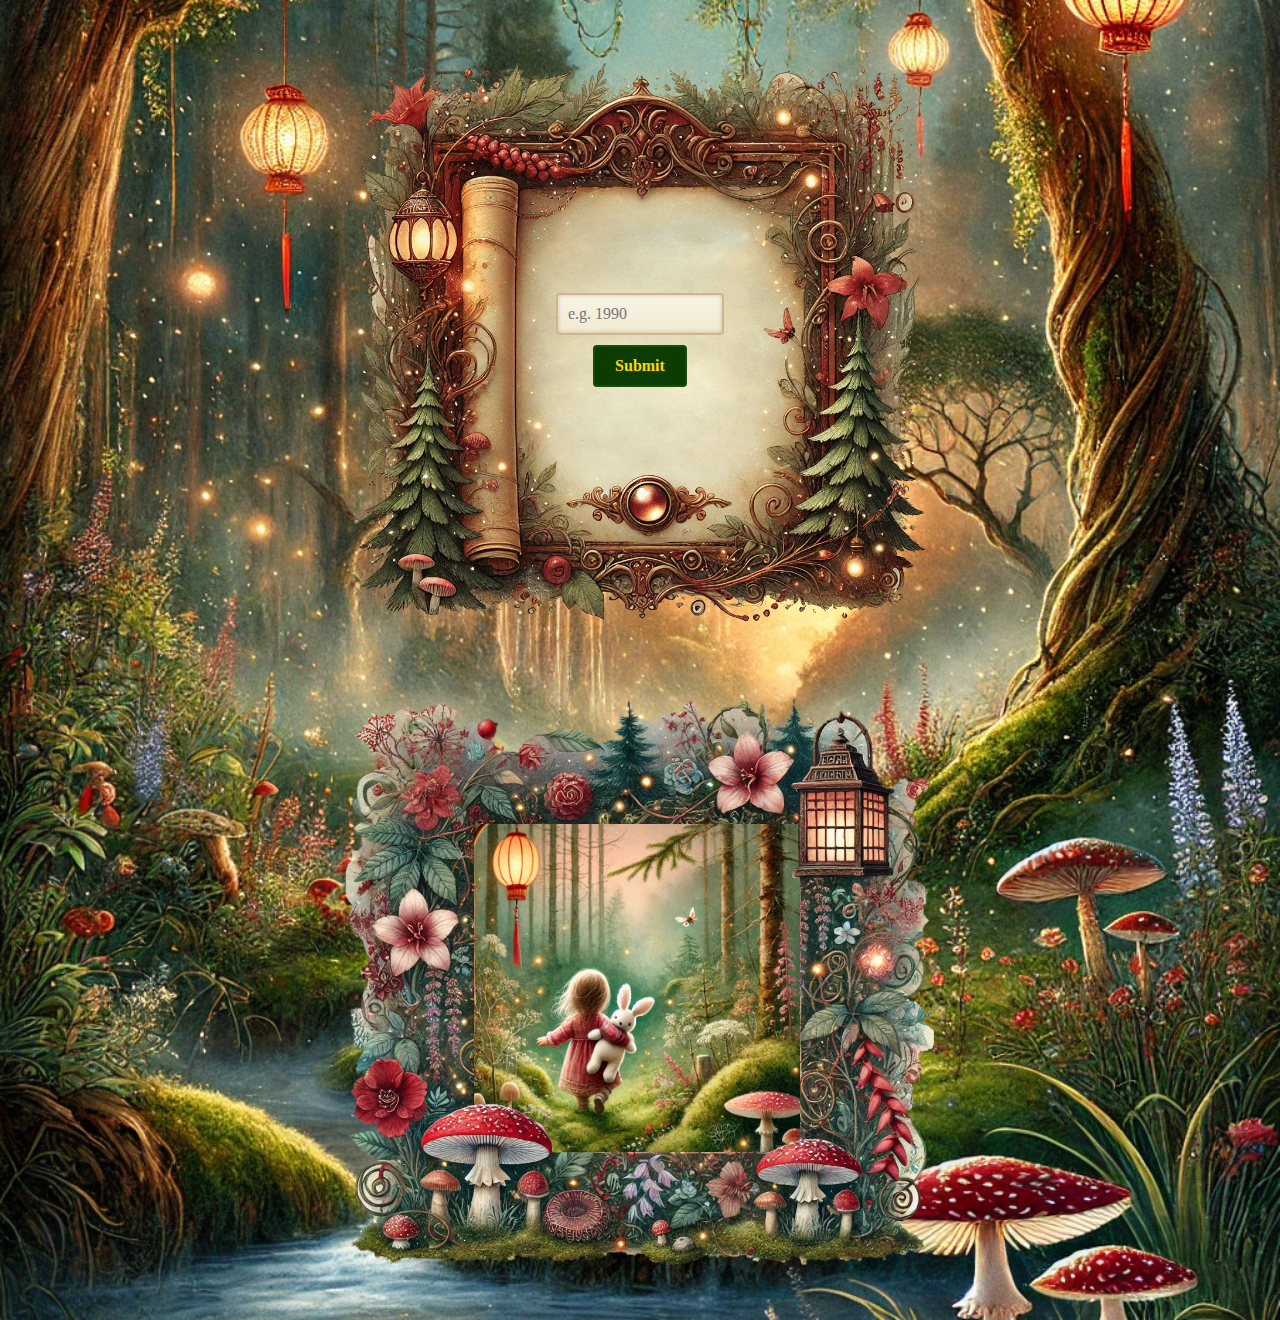
<file: index.html>
<!DOCTYPE html>
<html lang="en">
<head>
  <meta charset="UTF-8" />
  <meta name="viewport" content="width=device-width, initial-scale=1.0"/>
  <title>Lunar Zodiac Example</title>
  <link rel="stylesheet" href="css/styles.css" />
</head>
<body>

  <!-- 1) Decorative Form Container -->
  <div class="form-container">
    <div class="form-content">
      <input 
        type="number" 
        id="birthyear" 
        placeholder="e.g. 1990" 
        class="birthyear-input"
      />
      <button id="submitBtn" class="submit-button">Submit</button>
    </div>
  </div>

  <!-- 2) Frame Container -->
  <div class="frame-container">
    <!-- Show 'girl.webp' by default -->
    <img 
      id="zodiacImage" 
      class="zodiac-image" 
      src="img/girl.webp" 
      alt="Zodiac"
    />
    <img 
      src="img/frame.png" 
      class="frame-foreground" 
      alt="Decorative Frame"
    />
  </div>

  <script src="js/main.js"></script>
</body>
</html>
</file>
<file: css/styles.css>
body {
  font-family: Arial, sans-serif;
  text-align: center;
  margin: 0;
  padding: 0; 
  background: url("../img/background.webp") center center no-repeat;
  background-size: cover;
  background-attachment: fixed;
}

.form-container {
  margin: 40px auto;
  width: 80vw;           
  max-width: 600px;      
  aspect-ratio: 1 / 1;   
  background: url("../img/form.png") no-repeat center center;
  background-size: contain; 
  position: relative;
}

.form-content {
  position: absolute;
  top: 50%;
  left: 50%;
  transform: translate(-50%, -50%);
  width: 60%;   
  text-align: center;
}

.birthyear-input {
  display: block;
  margin: 0 auto 10px;
  width: 40%;
  padding: 10px;
  font-size: 16px;
  font-family: "Georgia", serif;
  background: linear-gradient(#f9f4e6, #f2e9d0);
  border: 2px solid #d2b48c;    
  border-radius: 4px;
  box-shadow: inset 0 0 5px rgba(0,0,0,0.2);
}

.submit-button {
  display: inline-block;
  padding: 10px 20px;
  font-size: 16px;
  font-weight: bold;
  cursor: pointer;
  background-color: #0b3d02;
  color: #FFD700;          
  border: 2px solid #194d08;
  border-radius: 4px;
  font-family: "Georgia", serif; 
}

.frame-container {
  margin: 40px auto;
  width: 80vw;
  max-width: 600px;  
  aspect-ratio: 1 / 1;
  position: relative;
}

.zodiac-image {
  position: absolute;
  top: 50%;
  left: 50%;
  transform: translate(-50%, -50%);
  max-width: 70%;
  max-height: 70%;
  object-fit: contain;
  z-index: 1;
}


.frame-foreground {
  position: absolute;
  top: 0;
  left: 0;
  width: 100%;
  height: 100%;
  object-fit: contain;
  z-index: 2;
}
</file>
